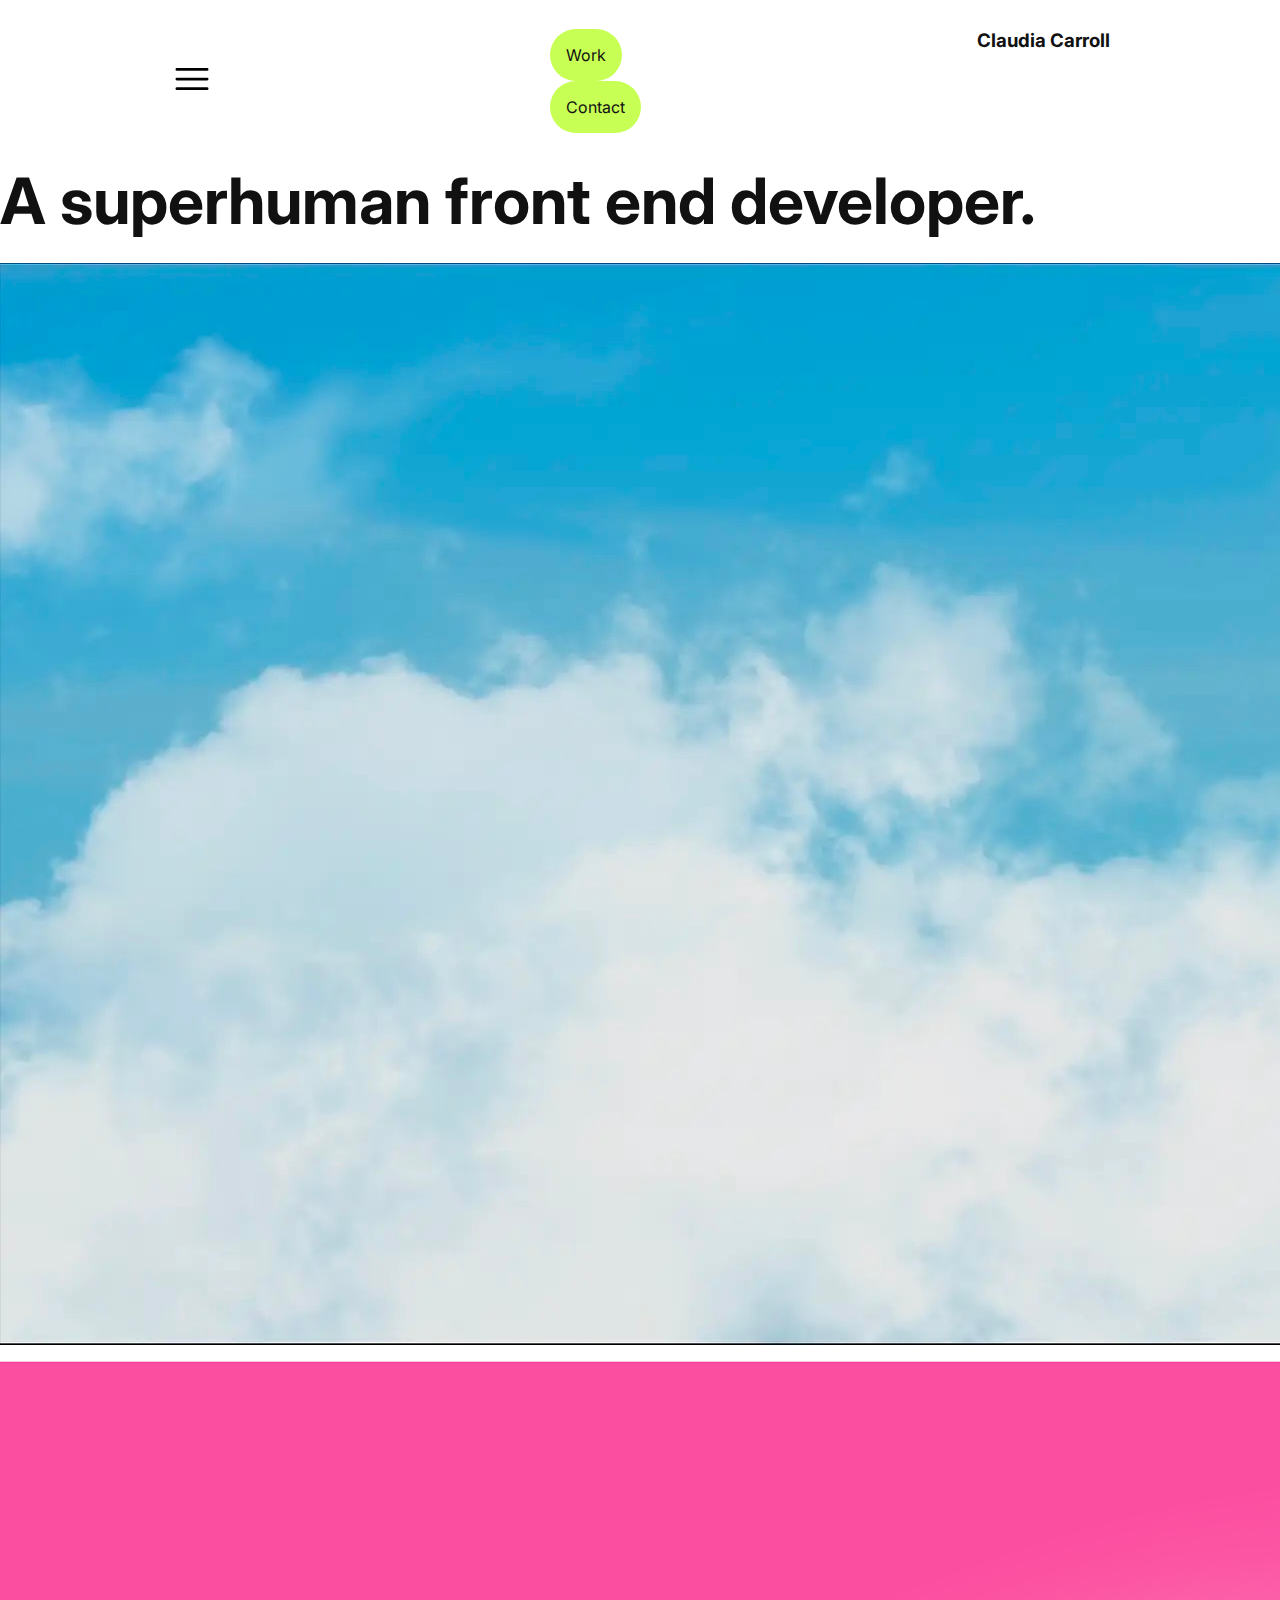
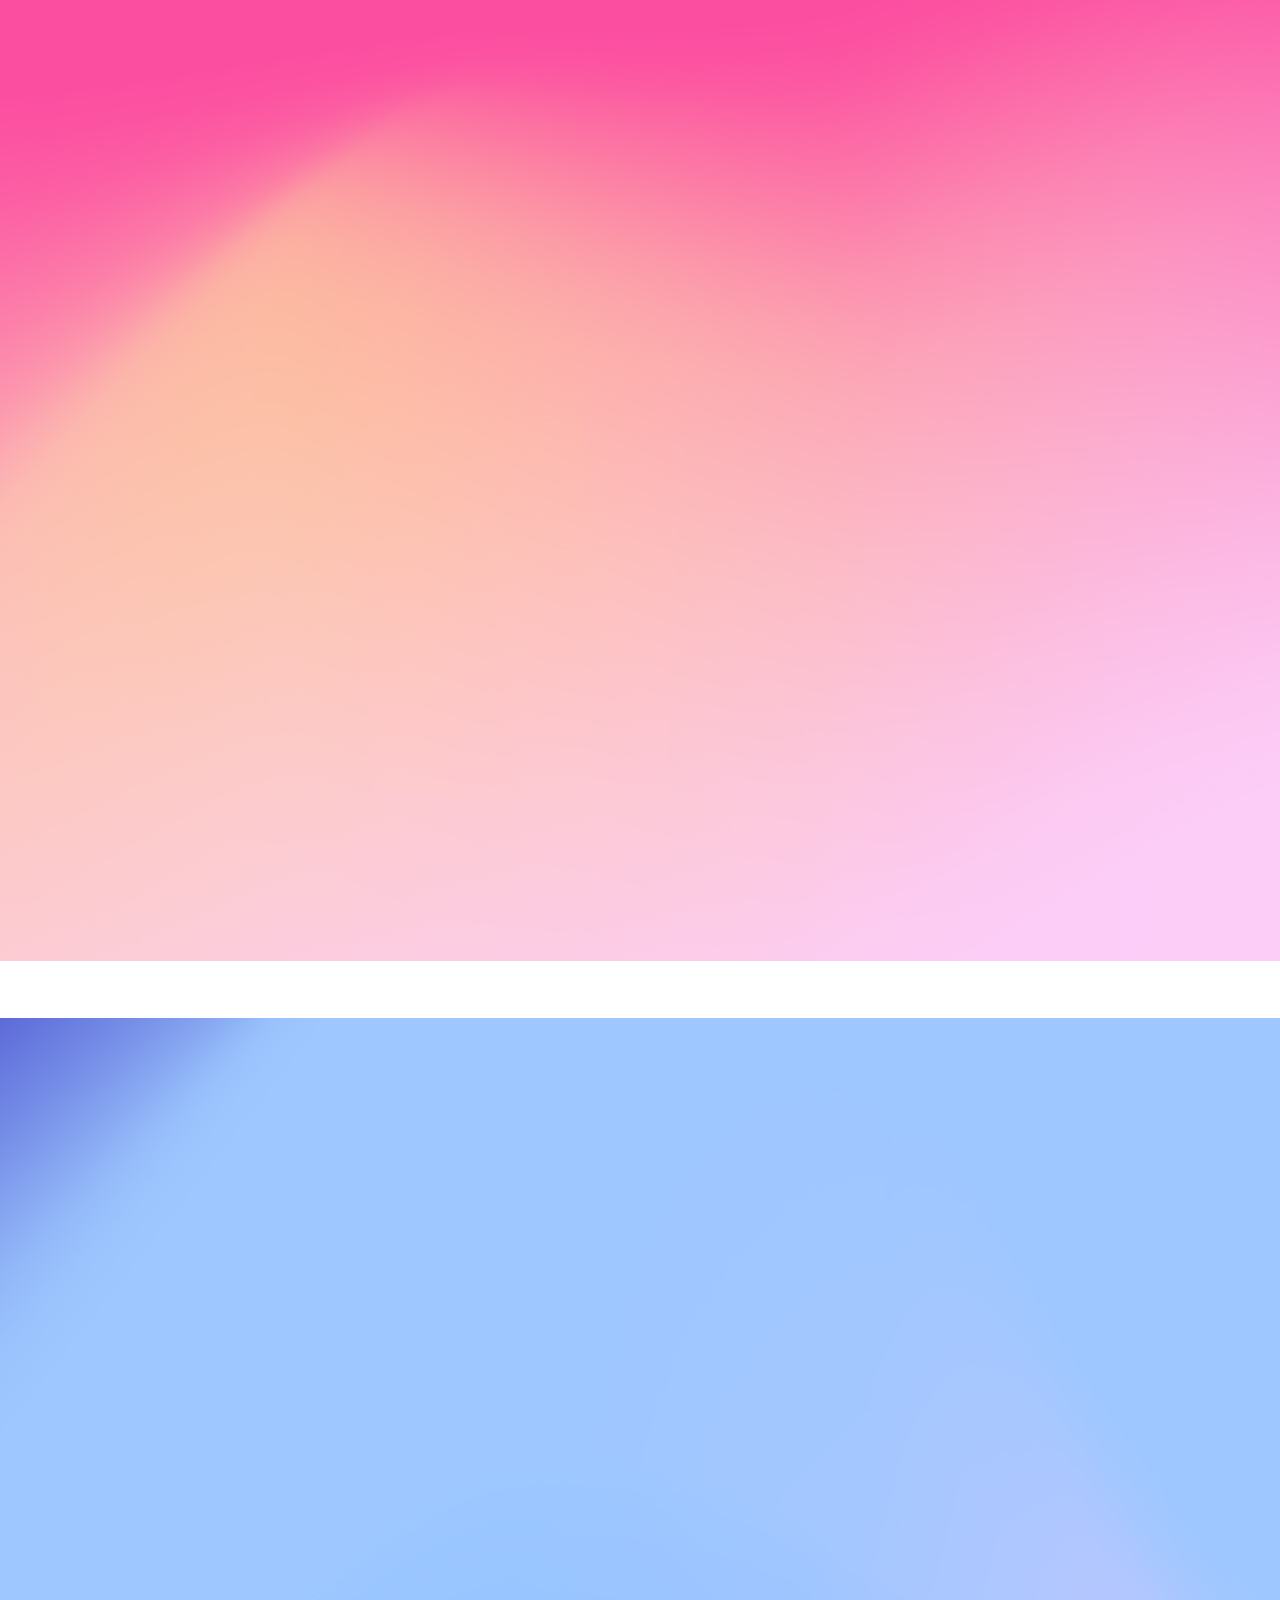
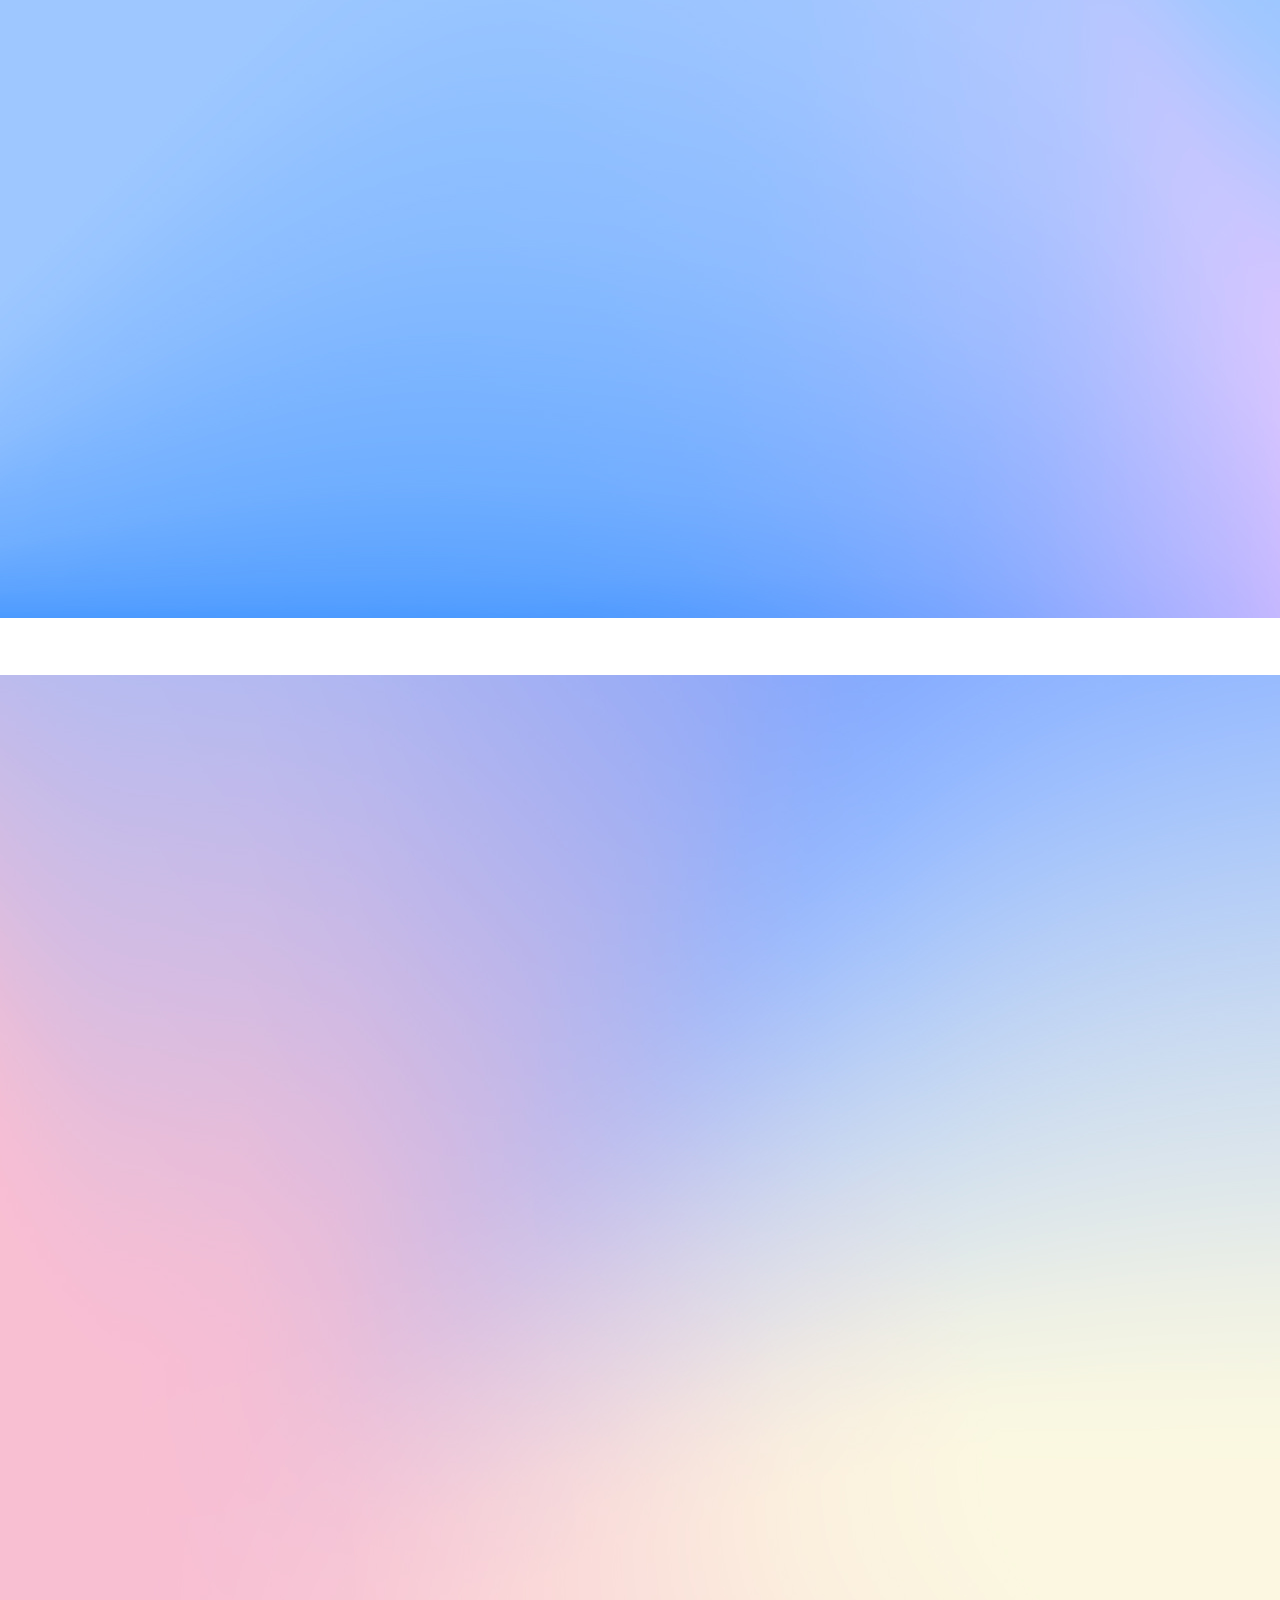
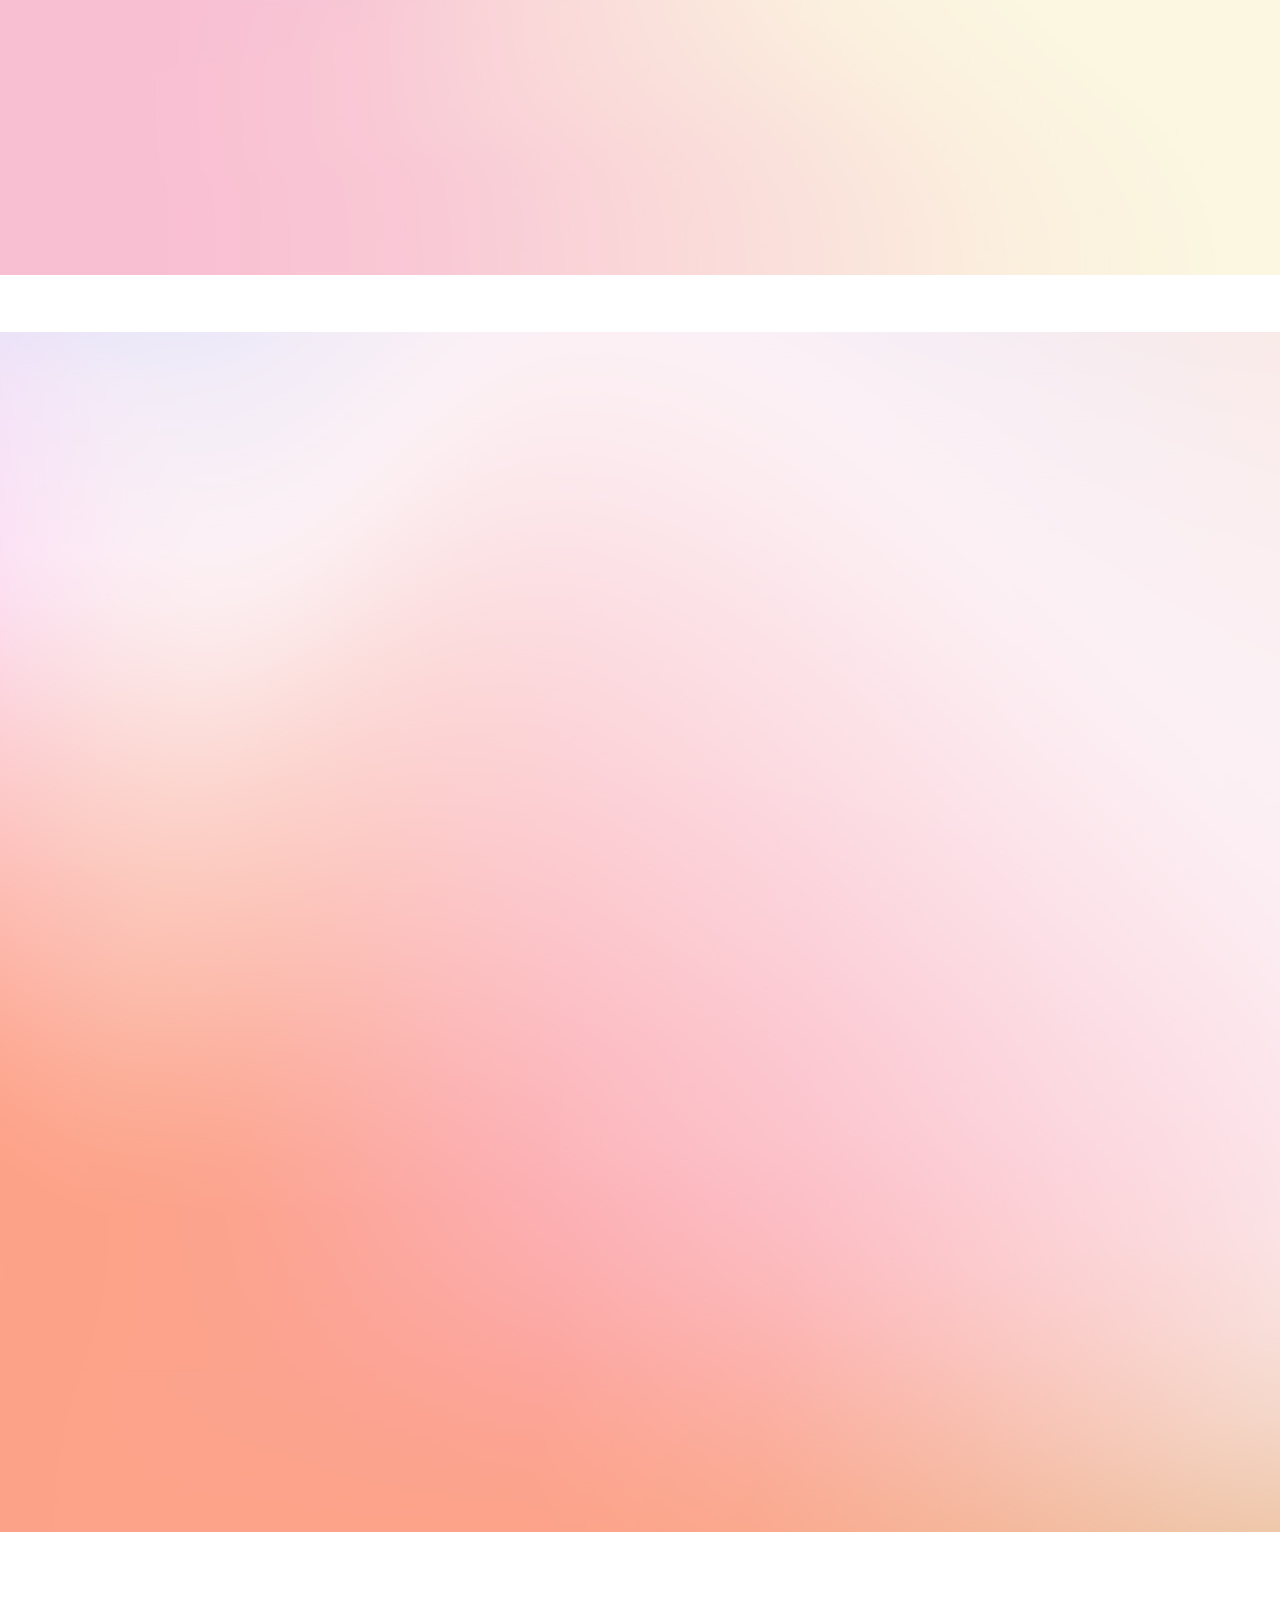
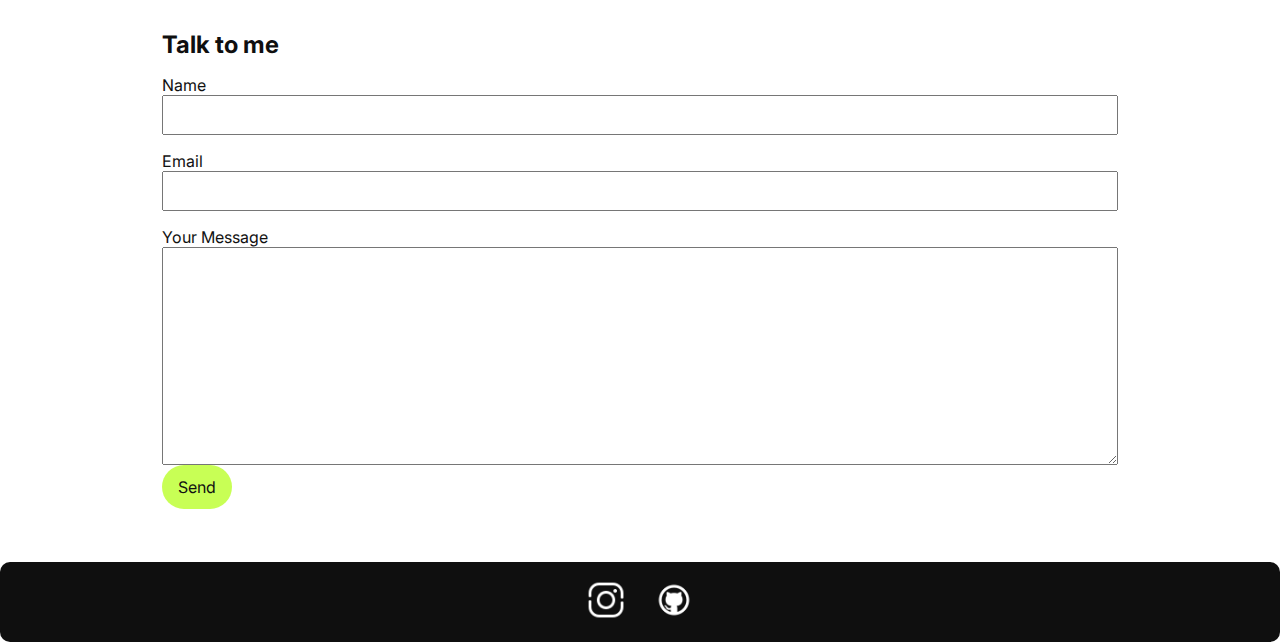
<file: index.html>
<!DOCTYPE html>
 <html lang="en">

 <head>
   <meta charset="UTF-8">
   <meta http-equiv="X-UA-Compatible" content="IE=edge">
   <meta name="viewport" content="width=device-width, initial-scale=1.0">
   <title>Claudia's Website</title>
      <link rel="stylesheet" href="./style.css">
 </head>

 <body>
     <header>
       <div class="mobile-header">
           <button type="button" class="hamburger-button">
               <img class="hamburger-icon" src="./images/hamburger.svg"
                   alt="Three horizontal lines, positioned one above the other." />
           </button>
            <ul>
               <li>
                  <a href="#" class="btn-secondary">Work</a>   
               </li>
               <li>
                  <a href="#" class="btn-secondary">Contact</a>
               </li>
           </ul>
           <h3>Claudia Carroll</h3>
       </div>

       <nav class="desktop-nav" aria-label="Primary">
           <ul>
               <li>
                  <a href="#" class="btn-secondary">Work</a>   
               </li>
               <li>
                  <a href="#" class="btn-secondary">Contact</a>
               </li>
           </ul>
           <h3>Claudia Carroll</h3>
       </nav>
       <nav class="mobile-nav display-none" aria-label="Primary">
           <ul>
               <li>
                   <a href="#" class="btn-secondary">Work</a> 
               </li>
               <li>
                   <a href="#" class="btn-secondary">Work</a>
               </li>
           </ul>
           <h3>Claudia Carroll</h3>
       </nav>
   </header>
      <section class="hero">
       <h1>A superhuman front end developer.</h1>
        <img src="./images/SkyImage.jpg" alt="A Picture of the Sky" class="hero">

   </section>
      <section class="articles-container">
       <article>
           <img class="tile" src="./images/Gradient 03.jpg"
               alt="colourful gradient image" />
           <h2>Project 1</h2>
       </article>
       <article>
           <img class="tile" src="./images/Gradient 06.jpg"
               alt="colourful gradient image" />
           <h2>Project 2</h2>
       </article>
       <article>
           <img class="tile" src="./images/Gradient 07.jpg"
               alt="colourful gradient image" />
           <h2>Project 3</h2>
       </article>
              <article>
           <img class="tile" src="./images/Gradient 09.jpg"
               alt="colourful gradient image" />
           <h2>Project 4</h2>
       </article>


   </section>
   <section class="contact-form">
       <h2>Talk to me</h2>
       <form>
           <label for="your-name">Name</label>
           <input type="text" id="your-name">
           <label for="your-email-address">Email</label>
           <input type="text" id="your-email-address">
          <label for="message">Your Message</label>
          <textarea name="message-text" id="message" rows="10"></textarea>
          <a href="#" class="btn-primary">Send</a>
       </form>
   </section>

  <footer>
       <a href="" title="Instagram">
           <img class="socials-icon" src="./images/Instagram-logo-48.png"
               alt="The Instagram logo: a white outline of a rounded square camera" />
       </a>
       <a href="">
           <img class="socials-icon" src="./images/Github-logo-48.png"
               alt="The Github logo: a white circle with the outline of a white cat, with one tentacle arm" />
       </a>
   </footer>
</body>

 </html>
</file>
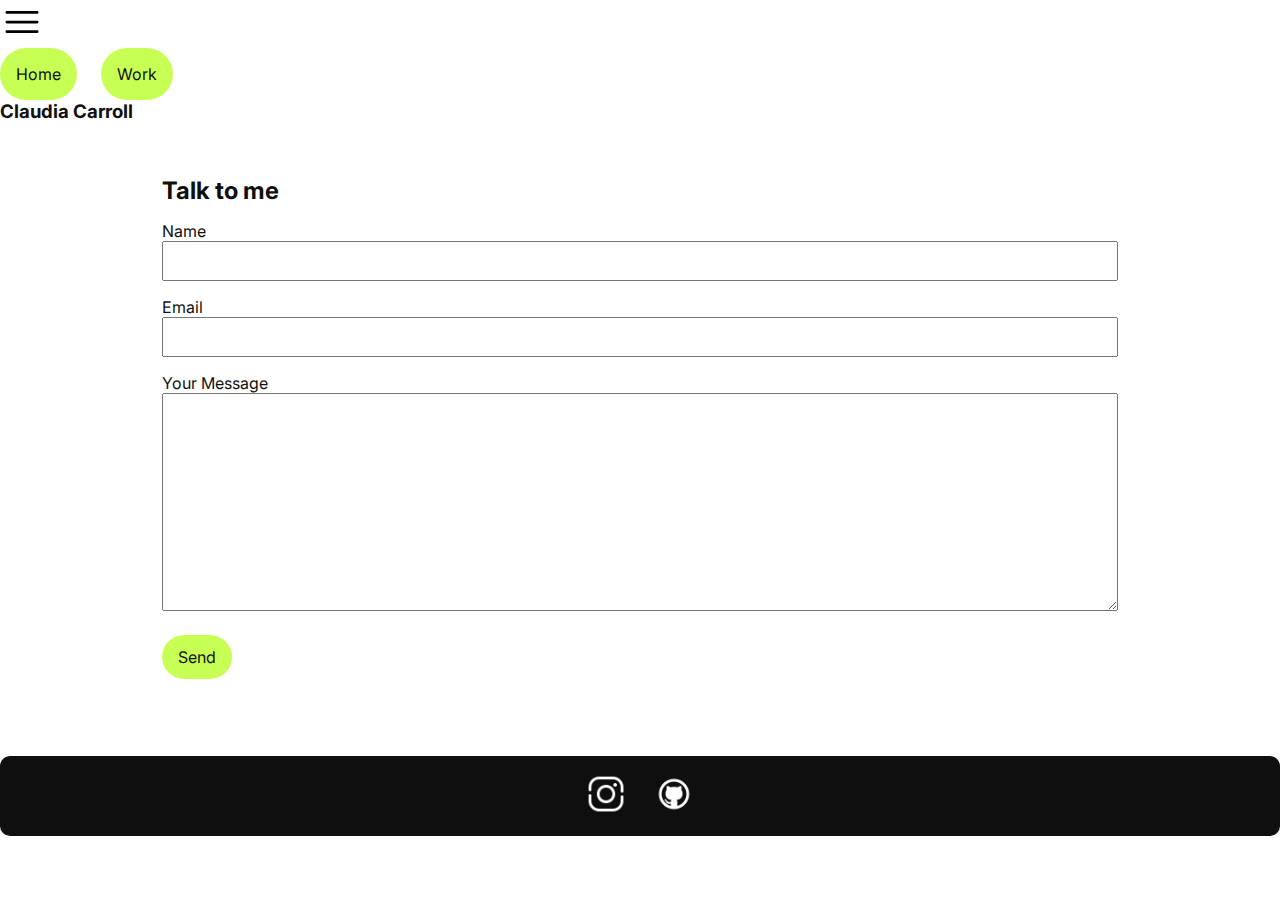
<file: contact.html>
<!DOCTYPE html>
<html lang="en">

<head>
  <meta charset="UTF-8">
  <meta http-equiv="X-UA-Compatible" content="IE=edge">
  <meta name="viewport" content="width=device-width, initial-scale=1.0">
  <title>Claudia's Website</title>
  <link rel="stylesheet" href="./style.css">
</head>

<body class="contact-page">
  <header>
    <div class="top-nav">
      <button type="button" class="hamburger-button">
        <img class="hamburger-icon" src="./img/hamburger.svg"
          alt="Three horizontal lines, positioned one above the other." />
      </button>
      <div class="header-buttons">
        <a href="index.html" class="btn-secondary">Home</a>
        <a href="project1.html" class="btn-secondary">Work</a>
      </div>
      <h3>Claudia Carroll</h3>
    </div>
  </section>

   <main class="contact-main">
  <section class="contact-form">
    <h2>Talk to me</h2>
    <form>
    <div class="form-input">
              <label for="your-name">Name</label>
      <input type="text" id="your-name">    
    </div>
    <div class="form-input">
      <label for="your-email-address">Email</label>
      <input type="text" id="your-email-address">
    </div>
    <div class="form-input">
      <label for="message">Your Message</label>
      <textarea name="message-text" id="message" rows="10"></textarea>
    </div>
      <a href="#" class="btn-primary" id="send-button">Send</a>
    </form>
  </section>
  </main>

  <footer>
    <a href="" title="Instagram">
      <img class="socials-icon" src="./img/Instagram-logo-48.png"
        alt="The Instagram logo: a white outline of a rounded square camera" />
    </a>
    <a href="">
      <img class="socials-icon" src="./img/Github-logo-48.png"
        alt="The Github logo: a white circle with the outline of a white cat, with one tentacle arm" />
    </a>
  </footer>
</body>

</html>
</file>
<file: style.css>
/* Base HTML Styles */
 @import url('https://fonts.googleapis.com/css2?family=Inter:ital,opsz,wght@0,14..32,100..900;1,14..32,100..900&display=swap');

 :root {
   --brand: #0F0F0F;
   --action: #C8FF55;
   --white: #ffffff;
   --base-light: #f6f6f6;
   --base-dark: #0F0F0F;
   --black: #111111;
 }

 /* CSS Reset */

 html {
   box-sizing: border-box;
   font-size: 16px;
   font-family: "Inter", sans-serif;
   color: var(--black);
   scroll-behavior: smooth;
 }

 *,
 *:before,
 *:after {
   box-sizing: inherit;
 }

 h1,
 h2,
 h3,
 h4,
 h5,
 h6 {
   font-family: "Inter", sans-serif;
 }

 body,
 h1,
 h2,
 h3,
 h4,
 h5,
 h6,
 p,
 ol,
 ul {
   margin: 0;
   padding: 0;
 }

 ol,
 ul {
   list-style: none;
 }

 /* img {
   max-width: 100%;
   height: auto;
 } */

 input,
 button,
 textarea,
 select {
   font: inherit;
 }
 /* Utilities */
 
 .display-none {
   display: none;
 }

 /* Components */

 /* btn-primary */
 .btn-primary {
   padding: 12px 16px;
   display: inline-block;
   text-decoration: none;
   color: var(--black);
   border-radius: 40px;
   background-color: var(--action);
   transition: all 0.5s ease-in-out;
 }
 
 .btn-primary:hover {
   box-shadow: 4px 2px 10px rgba(0, 0, 0, 0.2);
   transform: translateY(-4px);
 }

 /* btn-secondary */
 .btn-secondary {
   padding: 16px 16px;
   display: inline-block;
   text-decoration: none;
   color: var(--black);
   border-radius: 40px;
   background-color: var(--action);
   transition: all 0.5s ease-in-out;
 }
 
 .btn-secondary:hover {
   box-shadow: 4px 2px 10px rgba(0, 0, 0, 0.2);
   transform: translateY(-4px);
 }

 /* header */
 header .mobile-header {
   padding: 24px 160px;
   margin: 5px 10px;
   display: flex;
   flex-direction: row;
   justify-content: space-between;
 }

 header button {
   all: unset;
 }

 .header-buttons {
  display: flex;
  gap: 24px;
 }

 .header-image {
  margin-bottom: 48px;
 }

 /* .mobile-nav */
 .mobile-nav a {
   text-decoration: none;
   color: var(--black);
   display: block;
  padding: 4px 16px;
 }
 
  /* .desktop-nav */
 .desktop-nav {
   display: none;
 }
 
 /* .hamburger-icon  */
 .hamburger-icon {
   height: 44px;
 }

 /* .hero */

 /* .hero {
   padding: 56px 16px;
   margin: 5px 10px;
 } */

 #hero-image {
    width: 100%;
    display: flex;
    flex-direction: row;
 }

 .hero-heading {
     padding: 24px 160px;
    margin: 5px 10px;
 }
 
 .hero h1 {
   font-size: 4rem;
   margin-bottom: 24px;
   color: var(--black);
 }
 
 .hero .hero-accent {
   color: var(--action);
 }

 .articles-container {
    padding: 12px 102px;
    width: 100vw;
    display: flex;
    flex-wrap: wrap;
    gap: 24px;
    justify-content: center;
 }

 .article {     
    padding: 32px 16px;
   background-color: var(--base-light);
   border-radius: 10px;
   transition: all 0.3s ease;
   color: var(--base-dark);
   width: 45%;
}  

/* .article-div {
    display: flex;
    justify-content: space-between;
    flex-wrap: nowrap;
    align-items: center;
    flex-direction: row;
} */

 .tiles {
    width: 100%;
 }

#tile-1:hover {
    filter: contrast(125%);
}

#tile-2:hover {
    filter: contrast(125%);
}

#tile-3:hover {
    filter: contrast(125%);
}

#tile-4:hover {
    filter: contrast(125%);
}


 /* .contact-form */
 .contact-form {
   padding: 48px 152px;
   border-radius: 10px;
   margin: 5px 10px;
 }

 .contact-form input,
 .contact-form select {
   display: block;
   width: 100%;
   padding: 8px;
   margin-bottom: 16px;
 }
 
 .contact-form textarea {
   display: block;
   width: 100%;
   padding: 8px;
 }
 
 .contact-form label {
   display: block;
   width: 100%;
 }
 
 .contact-form h2 {
   color: var(--base-dark);
   margin-bottom: 16px;
 }
 /* footer */
 footer {
   padding: 16px;
   text-align: left;
   background-color: var(--base-dark);
    border-radius: 10px;
    display: flex;
    justify-content: center;
    gap: 24px;
 }

 #send-button {
  margin: 24px 0px;
 }
 
 .socials-icon {
   width: 44px;
   height: 44px;
 }
</file>
